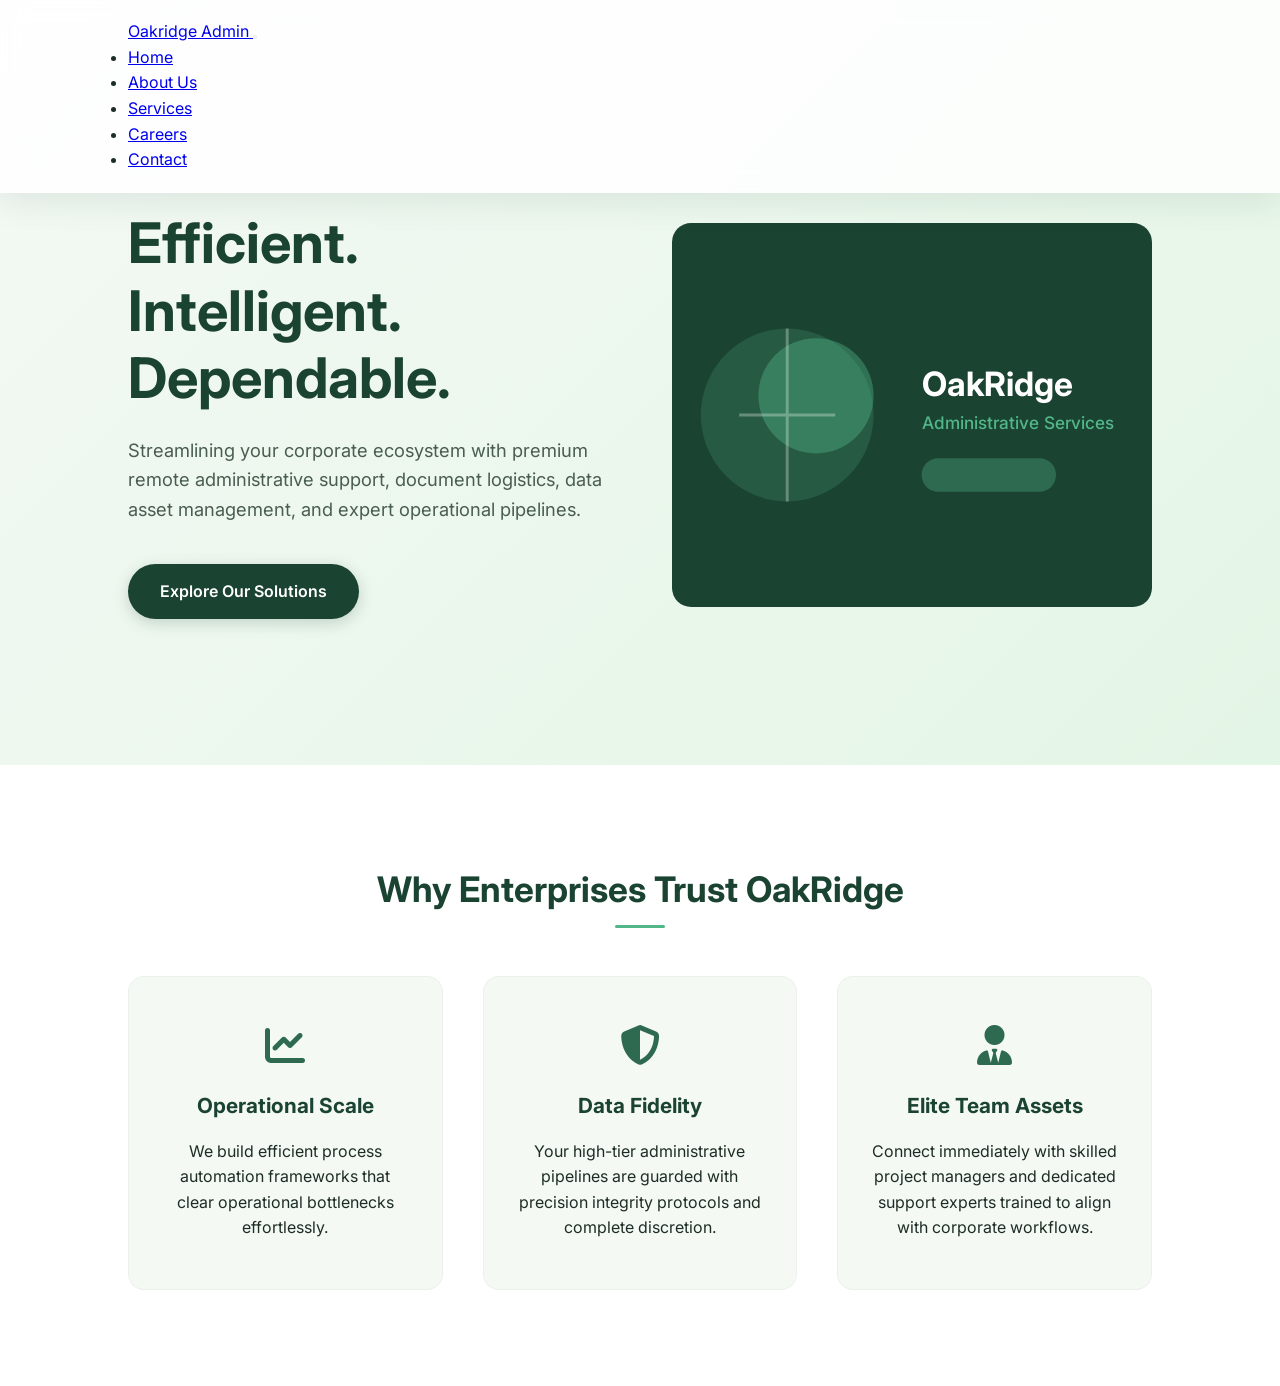
<file: index.html>
<!DOCTYPE html>
<html lang="en">
<head>
    <meta charset="UTF-8">
    <meta name="viewport" content="width=device-width, initial-scale=1.0">
    <title>OakRidge Administrative Services | Professional Business Support</title>
    <!-- Google Fonts & FontAwesome Icons -->
    <link href="https://fonts.googleapis.com/css2?family=Inter:wght@300;400;500;600;700&display=swap" rel="stylesheet">
    <link rel="stylesheet" href="https://cdnjs.cloudflare.com/ajax/libs/font-awesome/6.4.0/css/all.min.css">
    
    <style>
        :root {
            --primary: #1b4332;
            --primary-light: #2d6a4f;
            --accent: #52b788;
            --light-bg: #f4f9f4;
            --dark-text: #1d2d24;
            --glass: rgba(255, 255, 255, 0.85);
            --shadow: 0 8px 32px 0 rgba(27, 67, 50, 0.1);
        }

        * {
            margin: 0;
            padding: 0;
            box-sizing: border-box;
            font-family: 'Inter', sans-serif;
        }

        body {
            background-color: var(--light-bg);
            color: var(--dark-text);
            line-height: 1.6;
            overflow-x: hidden;
        }

        /* Navigation Bar */
        nav {
            position: fixed;
            top: 0;
            width: 100%;
            background: var(--glass);
            backdrop-filter: blur(12px);
            -webkit-backdrop-filter: blur(12px);
            border-bottom: 1px solid rgba(255, 255, 255, 0.2);
            padding: 1.2rem 10%;
            display: flex;
            justify-content: space-between;
            align-items: center;
            z-index: 1000;
            box-shadow: var(--shadow);
        }

        .logo {
            font-size: 1.4rem;
            font-weight: 700;
            color: var(--primary);
            display: flex;
            align-items: center;
            gap: 10px;
        }

        .logo i {
            color: var(--accent);
        }

        .nav-links {
            display: flex;
            list-style: none;
            gap: 2.5rem;
        }

        .nav-links a {
            text-decoration: none;
            color: var(--dark-text);
            font-weight: 500;
            transition: color 0.3s;
        }

        .nav-links a:hover, .nav-links a.active {
            color: var(--primary-light);
        }

        /* Hero Section */
        .hero {
            padding: 12rem 10% 8rem 10%;
            background: linear-gradient(135deg, rgba(244,249,244,1) 0%, rgba(216,243,220,0.6) 100%);
            display: flex;
            align-items: center;
            justify-content: space-between;
            min-height: 85vh;
            gap: 4rem;
        }

        .hero-content {
            flex: 1;
            animation: fadeInUp 1s ease;
        }

        .hero-content h1 {
            font-size: 3.5rem;
            color: var(--primary);
            line-height: 1.2;
            margin-bottom: 1.5rem;
        }

        .hero-content p {
            font-size: 1.15rem;
            color: #4a5d51;
            margin-bottom: 2.5rem;
            max-width: 550px;
        }

        .btn {
            display: inline-block;
            padding: 0.9rem 2rem;
            background-color: var(--primary);
            color: white;
            text-decoration: none;
            border-radius: 50px;
            font-weight: 600;
            transition: all 0.3s ease;
            box-shadow: 0 4px 15px rgba(27, 67, 50, 0.2);
        }

        .btn:hover {
            background-color: var(--primary-light);
            transform: translateY(-2px);
            box-shadow: 0 6px 20px rgba(27, 67, 50, 0.3);
        }

        .hero-image {
            flex: 1;
            display: flex;
            justify-content: center;
            animation: fadeInRight 1.2s ease;
        }

        /* Dynamic SVG Vector representation of our Custom Banner */
        .hero-svg {
            width: 100%;
            max-width: 550px;
            filter: drop-shadow(var(--shadow));
        }

        /* Features Section */
        .features {
            padding: 6rem 10%;
            background-color: white;
            text-align: center;
        }

        .section-title {
            font-size: 2.2rem;
            color: var(--primary);
            margin-bottom: 3rem;
            position: relative;
        }

        .section-title::after {
            content: '';
            display: block;
            width: 50px;
            height: 3px;
            background-color: var(--accent);
            margin: 0.5rem auto 0 auto;
            border-radius: 2px;
        }

        .grid {
            display: grid;
            grid-template-columns: repeat(auto-fit, minmax(280px, 1fr));
            gap: 2.5rem;
        }

        .card {
            background: var(--light-bg);
            padding: 3rem 2rem;
            border-radius: 16px;
            transition: all 0.3s ease;
            border: 1px solid rgba(0,0,0,0.03);
        }

        .card:hover {
            transform: translateY(-10px);
            background: white;
            box-shadow: var(--shadow);
            border-color: rgba(82, 183, 136, 0.3);
        }

        .card i {
            font-size: 2.5rem;
            color: var(--primary-light);
            margin-bottom: 1.5rem;
        }

        .card h3 {
            font-size: 1.3rem;
            color: var(--primary);
            margin-bottom: 1rem;
        }

        /* Animations */
        @keyframes fadeInUp {
            from { opacity: 0; transform: translateY(30px); }
            to { opacity: 1; transform: translateY(0); }
        }

        @keyframes fadeInRight {
            from { opacity: 0; transform: translateX(30px); }
            to { opacity: 1; transform: translateX(0); }
        }

        /* Mobile Responsive adjustment */
        @media (max-width: 968px) {
            nav { padding: 1.2rem 5%; }
            .hero { flex-direction: column; text-align: center; padding-top: 10rem; }
            .hero-content h1 { font-size: 2.5rem; }
            .hero-content p { margin: 0 auto 2.5rem auto; }
        }
    </style>
</head>
<body>

    <!-- Navigation -->
    <nav class="navbar navbar-expand-lg navbar-light bg-white border-bottom shadow-sm py-3">
    <div class="container">
        <a class="navbar-brand fw-bold text-success" href="index.html">
            Oakridge Admin
        </a>
        <button class="navbar-toggler border-0" type="button" data-bs-toggle="collapse" data-bs-target="#navbarNav">
            <span class="navbar-toggler-icon"></span>
        </button>
        <div class="collapse navbar-collapse justify-content-end" id="navbarNav">
            <ul class="navbar-nav gap-3">
                <li class="nav-item"><a class="nav-link" href="index.html">Home</a></li>
                <li class="nav-item"><a class="nav-link" href="about.html">About Us</a></li>
                <li class="nav-item"><a class="nav-link" href="services.html">Services</a></li>
                <li class="nav-item"><a class="nav-link" href="careers.html">Careers</a></li>
                <li class="nav-item"><a class="nav-link" href="contact.html">Contact</a></li>
            </ul>
        </div>
    </div>
</nav>

    <!-- Hero Section -->
    <section class="hero">
        <div class="hero-content">
            <h1>Efficient. Intelligent. Dependable.</h1>
            <p>Streamlining your corporate ecosystem with premium remote administrative support, document logistics, data asset management, and expert operational pipelines.</p>
            <a href="#" class="btn">Explore Our Solutions</a>
        </div>
        <div class="hero-image">
            <!-- Sleek modern geometry vector representation -->
            <svg class="hero-svg" viewBox="0 0 500 400" xmlns="http://www.w3.org/2000/svg">
                <rect width="500" height="400" rx="20" fill="#1b4332" />
                <circle cx="120" cy="200" r="90" fill="#2d6a4f" opacity="0.6"/>
                <circle cx="150" cy="180" r="60" fill="#52b788" opacity="0.4"/>
                <path d="M120 110 L120 290 M70 200 L170 200" stroke="#fff" stroke-width="3" opacity="0.3"/>
                <!-- Corporate elements text representations -->
                <text x="260" y="180" fill="#fff" font-family="'Inter', sans-serif" font-weight="700" font-size="35">OakRidge</text>
                <text x="260" y="215" fill="#52b788" font-family="'Inter', sans-serif" font-weight="500" font-size="18">Administrative Services</text>
                <rect x="260" y="245" width="140" height="35" rx="17.5" fill="#2d6a4f" />
                <text x="282" y="267" fill="#fff" font-family="'Inter', sans-serif" font-weight="600" font-size="12"></text>
            </svg>
        </div>
    </section>

    <!-- Core Values / Features Section -->
    <section class="features">
        <h2 class="section-title">Why Enterprises Trust OakRidge</h2>
        <div class="grid">
            <div class="card">
                <i class="fa-solid fa-chart-line"></i>
                <h3>Operational Scale</h3>
                <p>We build efficient process automation frameworks that clear operational bottlenecks effortlessly.</p>
            </div>
            <div class="card">
                <i class="fa-solid fa-shield-halved"></i>
                <h3>Data Fidelity</h3>
                <p>Your high-tier administrative pipelines are guarded with precision integrity protocols and complete discretion.</p>
            </div>
            <div class="card">
                <i class="fa-solid fa-user-tie"></i>
                <h3>Elite Team Assets</h3>
                <p>Connect immediately with skilled project managers and dedicated support experts trained to align with corporate workflows.</p>
            </div>
        </div>
    </section>

</body>
</html>
</file>
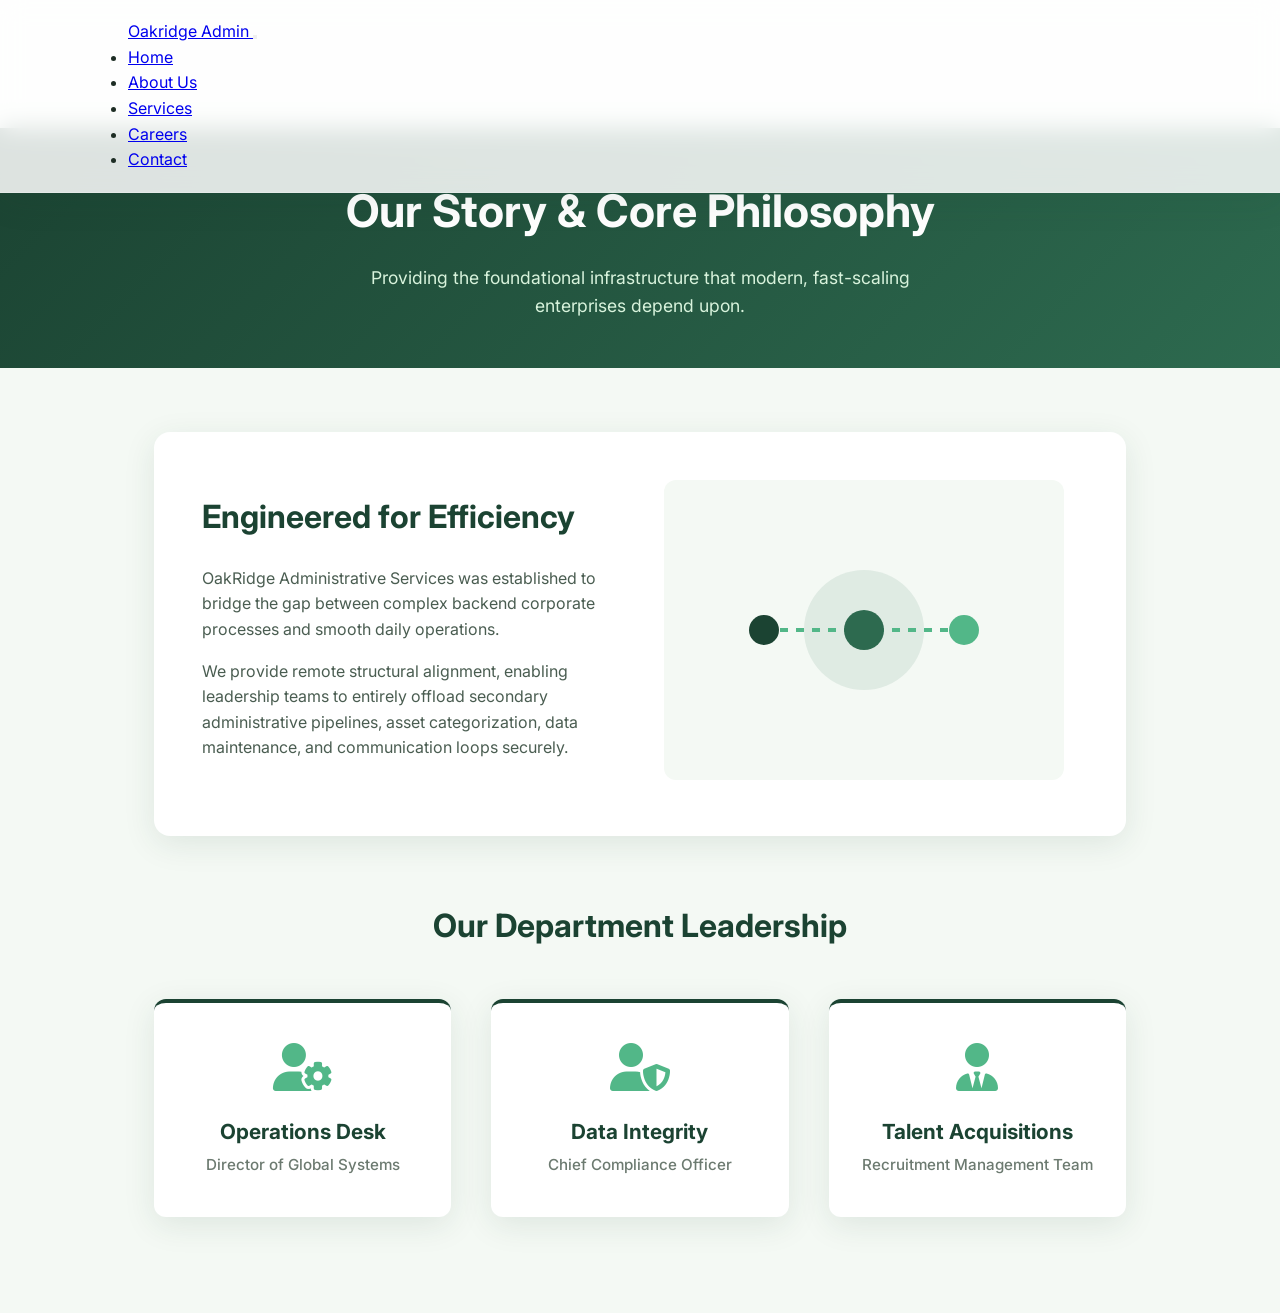
<file: about.html>
<!DOCTYPE html>
<html lang="en">
<head>
    <meta charset="UTF-8">
    <meta name="viewport" content="width=device-width, initial-scale=1.0">
    <title>About Us | OakRidge Administrative Services</title>
    <link href="https://fonts.googleapis.com/css2?family=Inter:wght@300;400;500;600;700&display=swap" rel="stylesheet">
    <link rel="stylesheet" href="https://cdnjs.cloudflare.com/ajax/libs/font-awesome/6.4.0/css/all.min.css">
    
    <style>
        :root {
            --primary: #1b4332;
            --primary-light: #2d6a4f;
            --accent: #52b788;
            --light-bg: #f4f9f4;
            --dark-text: #1d2d24;
            --glass: rgba(255, 255, 255, 0.85);
            --shadow: 0 8px 32px 0 rgba(27, 67, 50, 0.1);
        }

        * {
            margin: 0;
            padding: 0;
            box-sizing: border-box;
            font-family: 'Inter', sans-serif;
        }

        body {
            background-color: var(--light-bg);
            color: var(--dark-text);
            line-height: 1.6;
            padding-top: 8rem;
        }

        /* Navigation Bar */
        nav {
            position: fixed;
            top: 0;
            width: 100%;
            background: var(--glass);
            backdrop-filter: blur(12px);
            -webkit-backdrop-filter: blur(12px);
            border-bottom: 1px solid rgba(255, 255, 255, 0.2);
            padding: 1.2rem 10%;
            display: flex;
            justify-content: space-between;
            align-items: center;
            z-index: 1000;
            box-shadow: var(--shadow);
        }

        .logo {
            font-size: 1.4rem;
            font-weight: 700;
            color: var(--primary);
            display: flex;
            align-items: center;
            gap: 10px;
        }

        .logo i {
            color: var(--accent);
        }

        .nav-links {
            display: flex;
            list-style: none;
            gap: 2.5rem;
        }

        .nav-links a {
            text-decoration: none;
            color: var(--dark-text);
            font-weight: 500;
            transition: color 0.3s;
        }

        .nav-links a:hover, .nav-links a.active {
            color: var(--primary-light);
        }

        /* Page Header */
        .page-header {
            text-align: center;
            padding: 3rem 10%;
            background: linear-gradient(135deg, #1b4332 0%, #2d6a4f 100%);
            color: white;
            margin-bottom: 4rem;
        }

        .page-header h1 {
            font-size: 2.8rem;
            margin-bottom: 1rem;
        }

        .page-header p {
            color: #d8f3dc;
            font-size: 1.1rem;
            max-width: 600px;
            margin: 0 auto;
        }

        /* About Content Layout */
        .about-container {
            max-width: 1100px;
            margin: 0 auto;
            padding: 0 5% 6rem 5%;
        }

        .mission-section {
            background: white;
            padding: 3rem;
            border-radius: 16px;
            box-shadow: var(--shadow);
            margin-bottom: 4rem;
            display: grid;
            grid-template-columns: 1fr 1fr;
            gap: 3rem;
            align-items: center;
        }

        .mission-text h2 {
            color: var(--primary);
            margin-bottom: 1.5rem;
            font-size: 2rem;
        }

        .mission-text p {
            color: #4a5d51;
            margin-bottom: 1rem;
        }

        .mission-graphics svg {
            width: 100%;
            max-width: 400px;
        }

        /* Team Section */
        .team-title {
            text-align: center;
            font-size: 2rem;
            color: var(--primary);
            margin-bottom: 3rem;
        }

        .team-grid {
            display: grid;
            grid-template-columns: repeat(auto-fit, minmax(250px, 1fr));
            gap: 2.5rem;
        }

        .team-card {
            background: white;
            padding: 2.5rem 2rem;
            border-radius: 12px;
            text-align: center;
            box-shadow: var(--shadow);
            border-top: 4px solid var(--primary);
        }

        .team-card i {
            font-size: 3rem;
            color: var(--accent);
            margin-bottom: 1.5rem;
        }

        .team-card h3 {
            color: var(--primary);
            font-size: 1.3rem;
            margin-bottom: 0.3rem;
        }

        .team-card p {
            color: #6c7a70;
            font-size: 0.95rem;
            font-weight: 500;
        }

        /* Responsive */
        @media (max-width: 768px) {
            .mission-section {
                grid-template-columns: 1fr;
                text-align: center;
                padding: 2rem;
            }
            body { padding-top: 6rem; }
        }
    </style>
</head>
<body>

    <!-- Navigation -->
    <nav class="navbar navbar-expand-lg navbar-light bg-white border-bottom shadow-sm py-3">
    <div class="container">
        <a class="navbar-brand fw-bold text-success" href="index.html">
            Oakridge Admin
        </a>
        <button class="navbar-toggler border-0" type="button" data-bs-toggle="collapse" data-bs-target="#navbarNav">
            <span class="navbar-toggler-icon"></span>
        </button>
        <div class="collapse navbar-collapse justify-content-end" id="navbarNav">
            <ul class="navbar-nav gap-3">
                <li class="nav-item"><a class="nav-link" href="index.html">Home</a></li>
                <li class="nav-item"><a class="nav-link" href="about.html">About Us</a></li>
                <li class="nav-item"><a class="nav-link" href="services.html">Services</a></li>
                <li class="nav-item"><a class="nav-link" href="careers.html">Careers</a></li>
                <li class="nav-item"><a class="nav-link" href="contact.html">Contact</a></li>
            </ul>
        </div>
    </div>
</nav>

    <!-- Page Header -->
    <header class="page-header">
        <h1>Our Story & Core Philosophy</h1>
        <p>Providing the foundational infrastructure that modern, fast-scaling enterprises depend upon.</p>
    </header>

    <!-- Main Content -->
    <main class="about-container">
        
        <!-- Mission & Vision Box -->
        <section class="mission-section">
            <div class="mission-text">
                <h2>Engineered for Efficiency</h2>
                <p>OakRidge Administrative Services was established to bridge the gap between complex backend corporate processes and smooth daily operations.</p>
                <p>We provide remote structural alignment, enabling leadership teams to entirely offload secondary administrative pipelines, asset categorization, data maintenance, and communication loops securely.</p>
            </div>
            <div class="mission-graphics">
                <!-- Abstract corporate structure graphics -->
                <svg viewBox="0 0 400 300" fill="none" xmlns="http://www.w3.org/2000/svg">
                    <rect width="400" height="300" rx="12" fill="#f4f9f4"/>
                    <circle cx="200" cy="150" r="60" fill="#2d6a4f" opacity="0.1"/>
                    <line x1="100" y1="150" x2="300" y2="150" stroke="#52b788" stroke-width="4" stroke-dasharray="8 8"/>
                    <circle cx="100" cy="150" r="15" fill="#1b4332"/>
                    <circle cx="200" cy="150" r="20" fill="#2d6a4f"/>
                    <circle cx="300" cy="150" r="15" fill="#52b788"/>
                </svg>
            </div>
        </section>

        <!-- Leadership Team Box -->
        <section>
            <h2 class="team-title">Our Department Leadership</h2>
            <div class="team-grid">
                
                <div class="team-card">
                    <i class="fa-solid fa-user-gear"></i>
                    <h3>Operations Desk</h3>
                    <p>Director of Global Systems</p>
                </div>

                <div class="team-card">
                    <i class="fa-solid fa-user-shield"></i>
                    <h3>Data Integrity</h3>
                    <p>Chief Compliance Officer</p>
                </div>

                <div class="team-card">
                    <i class="fa-solid fa-user-tie"></i>
                    <h3>Talent Acquisitions</h3>
                    <p>Recruitment Management Team</p>
                </div>

            </div>
        </section>

    </main>

</body>
</html>
</file>
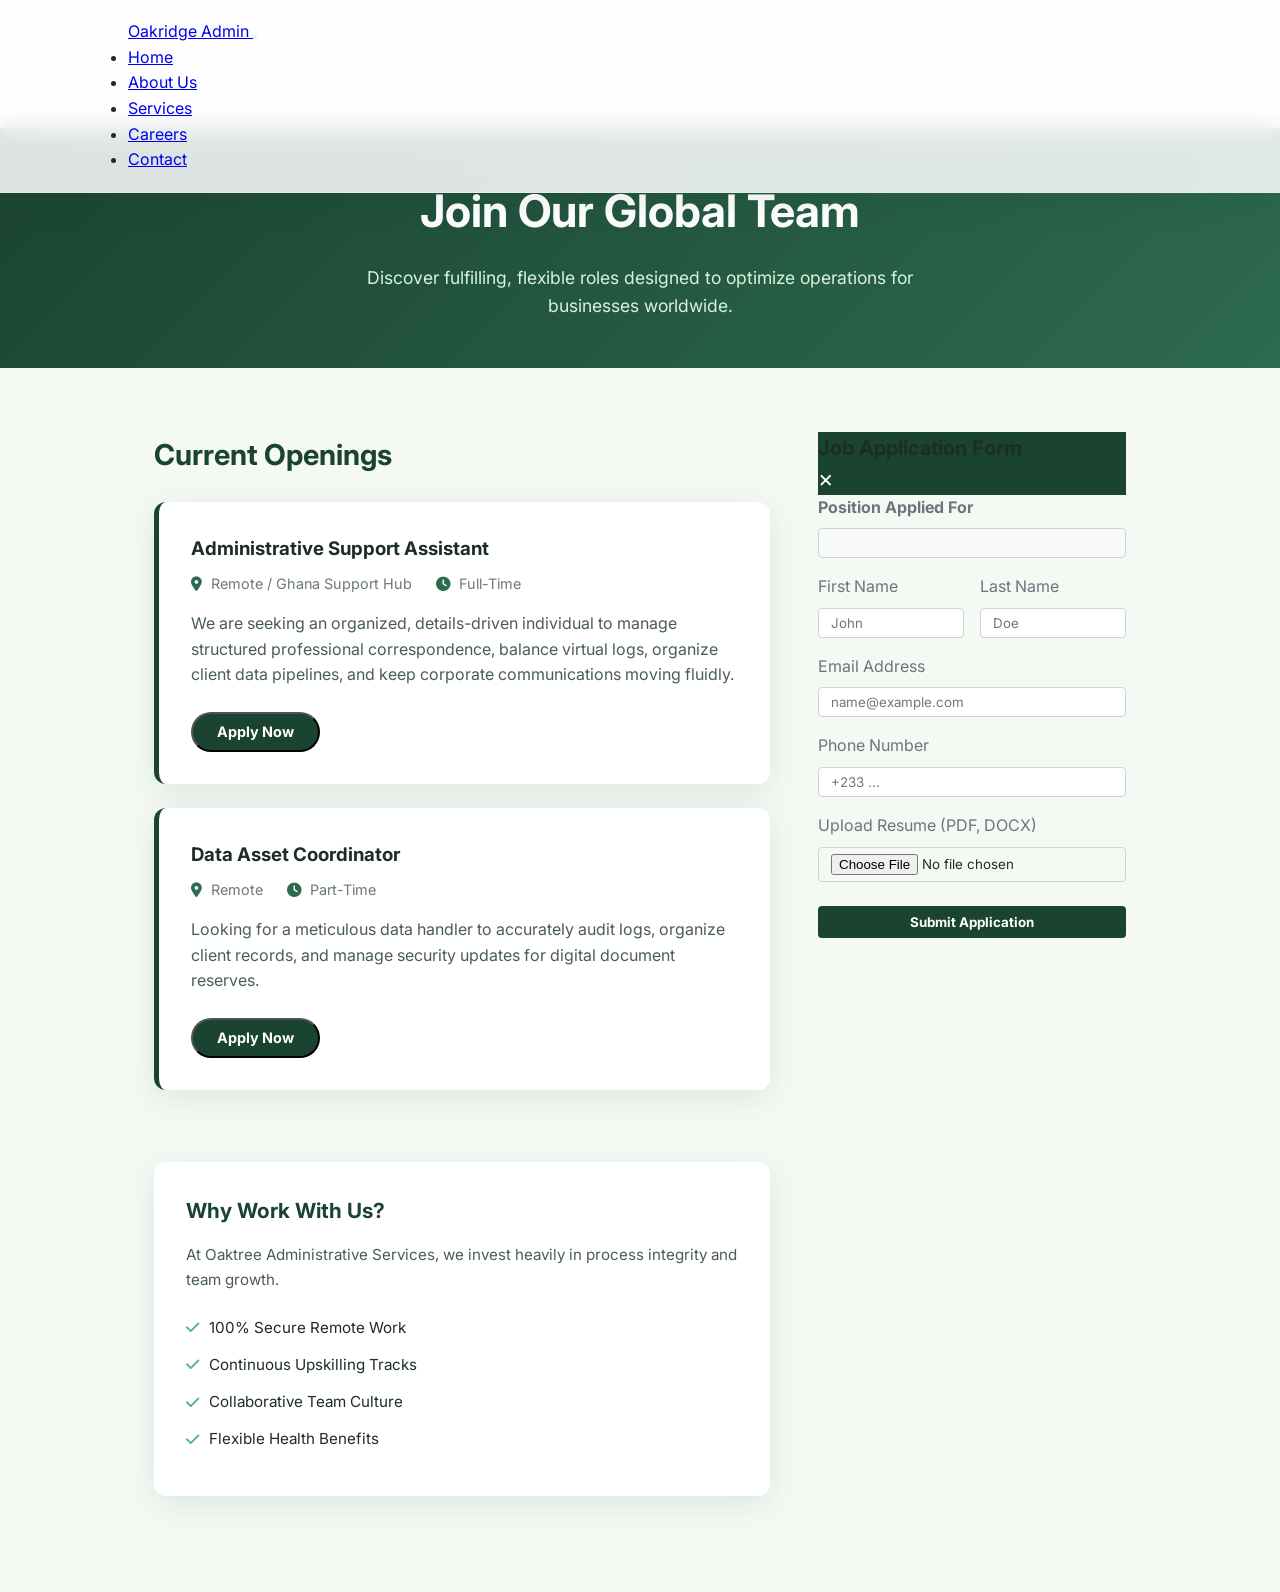
<file: careers.html>
<!DOCTYPE html>
<html lang="en">
<head>
    <meta charset="UTF-8">
    <meta name="viewport" content="width=device-width, initial-scale=1.0">
    <title>Careers | Oaktree Administrative Services</title>
    <link href="https://fonts.googleapis.com/css2?family=Inter:wght@300;400;500;600;700&display=swap" rel="stylesheet">
    <link rel="stylesheet" href="https://cdnjs.cloudflare.com/ajax/libs/font-awesome/6.4.0/css/all.min.css">
    
    <style>
        :root {
            --primary: #1b4332;
            --primary-light: #2d6a4f;
            --accent: #52b788;
            --light-bg: #f4f9f4;
            --dark-text: #1d2d24;
            --glass: rgba(255, 255, 255, 0.85);
            --shadow: 0 8px 32px 0 rgba(27, 67, 50, 0.1);
        }

        * {
            margin: 0;
            padding: 0;
            box-sizing: border-box;
            font-family: 'Inter', sans-serif;
        }

        body {
            background-color: var(--light-bg);
            color: var(--dark-text);
            line-height: 1.6;
            padding-top: 8rem;
        }

        /* Navigation Bar */
        nav {
            position: fixed;
            top: 0;
            width: 100%;
            background: var(--glass);
            backdrop-filter: blur(12px);
            -webkit-backdrop-filter: blur(12px);
            border-bottom: 1px solid rgba(255, 255, 255, 0.2);
            padding: 1.2rem 10%;
            display: flex;
            justify-content: space-between;
            align-items: center;
            z-index: 1000;
            box-shadow: var(--shadow);
        }

        .logo {
            font-size: 1.4rem;
            font-weight: 700;
            color: var(--primary);
            display: flex;
            align-items: center;
            gap: 10px;
        }

        .logo i {
            color: var(--accent);
        }

        .nav-links {
            display: flex;
            list-style: none;
            gap: 2.5rem;
        }

        .nav-links a {
            text-decoration: none;
            color: var(--dark-text);
            font-weight: 500;
            transition: color 0.3s;
        }

        .nav-links a:hover, .nav-links a.active {
            color: var(--primary-light);
        }

        /* Page Header */
        .page-header {
            text-align: center;
            padding: 3rem 10%;
            background: linear-gradient(135deg, #1b4332 0%, #2d6a4f 100%);
            color: white;
            margin-bottom: 4rem;
        }

        .page-header h1 {
            font-size: 2.8rem;
            margin-bottom: 1rem;
        }

        .page-header p {
            color: #d8f3dc;
            font-size: 1.1rem;
            max-width: 600px;
            margin: 0 auto;
        }

        /* Careers Content Layout */
        .careers-container {
            max-width: 1100px;
            margin: 0 auto;
            padding: 0 5%;
            display: grid;
            grid-template-columns: 2fr 1fr;
            gap: 3rem;
            margin-bottom: 6rem;
        }

        /* Job Listings */
        .job-listings h2 {
            color: var(--primary);
            margin-bottom: 1.5rem;
            font-size: 1.8rem;
        }

        .job-card {
            background: white;
            padding: 2rem;
            border-radius: 12px;
            box-shadow: var(--shadow);
            margin-bottom: 1.5rem;
            border-left: 5px solid var(--accent);
            transition: transform 0.3s ease;
        }

        .job-card:hover {
            transform: translateY(-3px);
        }

        .job-meta {
            display: flex;
            gap: 1.5rem;
            color: #6c7a70;
            font-size: 0.9rem;
            margin: 0.5rem 0 1rem 0;
        }

        .job-meta span i {
            margin-right: 5px;
            color: var(--primary-light);
        }

        .job-card p {
            color: #4a5d51;
            margin-bottom: 1.5rem;
        }

        .btn-sm {
            display: inline-block;
            padding: 0.6rem 1.5rem;
            background-color: var(--primary);
            color: white;
            text-decoration: none;
            border-radius: 25px;
            font-weight: 600;
            font-size: 0.9rem;
            transition: background 0.3s;
        }

        .btn-sm:hover {
            background-color: var(--primary-light);
        }

        /* Sidebar Info */
        .sidebar-box {
            background: white;
            padding: 2rem;
            border-radius: 12px;
            box-shadow: var(--shadow);
            height: fit-content;
        }

        .sidebar-box h3 {
            color: var(--primary);
            margin-bottom: 1rem;
            font-size: 1.3rem;
        }

        .sidebar-box p {
            font-size: 0.95rem;
            color: #4a5d51;
            margin-bottom: 1.5rem;
        }

        .culture-list {
            list-style: none;
        }

        .culture-list li {
            margin-bottom: 0.8rem;
            display: flex;
            align-items: center;
            gap: 10px;
            font-size: 0.95rem;
        }

        .culture-list li i {
            color: var(--accent);
        }

        /* Responsive */
        @media (max-width: 768px) {
            .careers-container {
                grid-template-columns: 1fr;
            }
            body { padding-top: 6rem; }
        }
    </style>
</head>
<body>

    <!-- Navigation -->
    <nav class="navbar navbar-expand-lg navbar-light bg-white border-bottom shadow-sm py-3">
    <div class="container">
        <a class="navbar-brand fw-bold text-success" href="index.html">
            Oakridge Admin
        </a>
        <button class="navbar-toggler border-0" type="button" data-bs-toggle="collapse" data-bs-target="#navbarNav">
            <span class="navbar-toggler-icon"></span>
        </button>
        <div class="collapse navbar-collapse justify-content-end" id="navbarNav">
            <ul class="navbar-nav gap-3">
                <li class="nav-item"><a class="nav-link" href="index.html">Home</a></li>
                <li class="nav-item"><a class="nav-link" href="about.html">About Us</a></li>
                <li class="nav-item"><a class="nav-link" href="services.html">Services</a></li>
                <li class="nav-item"><a class="nav-link" href="careers.html">Careers</a></li>
                <li class="nav-item"><a class="nav-link" href="contact.html">Contact</a></li>
            </ul>
        </div>
    </div>
</nav>

    <!-- Page Header -->
    <header class="page-header">
        <h1>Join Our Global Team</h1>
        <p>Discover fulfilling, flexible roles designed to optimize operations for businesses worldwide.</p>
    </header>

    <!-- Main Content Grid -->
    <main class="careers-container">
        <!-- Open Positions Section -->
        <section class="job-listings">
    <h2>Current Openings</h2>

    <!-- Job 1 -->
    <div class="job-card" style="border-left: 5px solid #1b4332;">
        <h3>Administrative Support Assistant</h3>
        <div class="job-meta">
            <span><i class="fa-solid fa-location-dot"></i> Remote / Ghana Support Hub</span>
            <span><i class="fa-solid fa-clock"></i> Full-Time</span>
        </div>
        <p>We are seeking an organized, details-driven individual to manage structured professional correspondence, balance virtual logs, organize client data pipelines, and keep corporate communications moving fluidly.</p>
        <button class="btn-sm text-white border-0 py-2 px-4 rounded-pill" style="background-color: #1b4332; font-weight: bold; cursor: pointer;" data-bs-toggle="modal" data-bs-target="#applyModal" data-job="Administrative Support Assistant">Apply Now</button>
    </div>

    <!-- Job 2 -->
    <div class="job-card mt-4" style="border-left: 5px solid #1b4332;">
        <h3>Data Asset Coordinator</h3>
        <div class="job-meta">
            <span><i class="fa-solid fa-location-dot"></i> Remote</span>
            <span><i class="fa-solid fa-clock"></i> Part-Time</span>
        </div>
        <p>Looking for a meticulous data handler to accurately audit logs, organize client records, and manage security updates for digital document reserves.</p>
        <button class="btn-sm text-white border-0 py-2 px-4 rounded-pill" style="background-color: #1b4332; font-weight: bold; cursor: pointer;" data-bs-toggle="modal" data-bs-target="#applyModal" data-job="Data Asset Coordinator">Apply Now</button>
    </div>
</section>

<!-- ========================================================== -->
<!-- POPUP MODAL & SCRIPT (Paste this right below the section) -->
<!-- ========================================================== -->
<div class="modal fade" id="applyModal" tabindex="-1" aria-hidden="true">
    <div class="modal-dialog modal-dialog-centered">
        <div class="modal-content border-0 shadow" style="font-family: sans-serif;">
            <div class="modal-header text-white p-4" style="background-color: #1b4332;">
                <h5 class="modal-title fw-bold" style="margin: 0; font-size: 1.25rem;">Job Application Form</h5>
                <button type="button" class="btn-close btn-close-white" data-bs-dismiss="modal" aria-label="Close" style="filter: invert(1); background-color: transparent; border: 0; font-size: 1.5rem; cursor: pointer;">&times;</button>
            </div>
            <div class="modal-body p-4" style="text-align: left;">
                <form id="applicationForm">
                    <div class="mb-3" style="margin-bottom: 1rem;">
                        <label class="form-label fw-bold text-secondary small" style="display: block; margin-bottom: 0.5rem; font-weight: bold; color: #6c757d;">Position Applied For</label>
                        <input type="text" class="form-control bg-light fw-bold text-dark" id="modalJobTitle" readonly style="width: 100%; padding: 0.375rem 0.75rem; border: 1px solid #ced4da; border-radius: 0.25rem; background-color: #f8f9fa; font-weight: bold;">
                    </div>
                    <div style="display: flex; gap: 1rem; margin-bottom: 1rem;">
                        <div style="flex: 1;">
                            <label class="form-label small fw-bold text-muted" style="display: block; margin-bottom: 0.5rem; color: #6c757d;">First Name</label>
                            <input type="text" class="form-control" required placeholder="John" style="width: 100%; padding: 0.375rem 0.75rem; border: 1px solid #ced4da; border-radius: 0.25rem;">
                        </div>
                        <div style="flex: 1;">
                            <label class="form-label small fw-bold text-muted" style="display: block; margin-bottom: 0.5rem; color: #6c757d;">Last Name</label>
                            <input type="text" class="form-control" required placeholder="Doe" style="width: 100%; padding: 0.375rem 0.75rem; border: 1px solid #ced4da; border-radius: 0.25rem;">
                        </div>
                    </div>
                    <div class="mb-3" style="margin-bottom: 1rem;">
                        <label class="form-label small fw-bold text-muted" style="display: block; margin-bottom: 0.5rem; color: #6c757d;">Email Address</label>
                        <input type="email" class="form-control" required placeholder="name@example.com" style="width: 100%; padding: 0.375rem 0.75rem; border: 1px solid #ced4da; border-radius: 0.25rem;">
                    </div>
                    <div class="mb-3" style="margin-bottom: 1rem;">
                        <label class="form-label small fw-bold text-muted" style="display: block; margin-bottom: 0.5rem; color: #6c757d;">Phone Number</label>
                        <input type="tel" class="form-control" required placeholder="+233 ..." style="width: 100%; padding: 0.375rem 0.75rem; border: 1px solid #ced4da; border-radius: 0.25rem;">
                    </div>
                    <div class="mb-4" style="margin-bottom: 1.5rem;">
                        <label class="form-label small fw-bold text-muted" style="display: block; margin-bottom: 0.5rem; color: #6c757d;">Upload Resume (PDF, DOCX)</label>
                        <input class="form-control" type="file" required style="width: 100%; padding: 0.375rem 0.75rem; border: 1px solid #ced4da; border-radius: 0.25rem;">
                    </div>
                    <button type="submit" class="btn fw-bold text-white py-2" style="width: 100%; padding: 0.5rem; border: 0; border-radius: 0.25rem; font-weight: bold; color: white; background-color: #1b4332; cursor: pointer;">Submit Application</button>
                </form>
            </div>
        </div>
    </div>
</div>

<script>
    document.addEventListener('DOMContentLoaded', function () {
        const applyModal = document.getElementById('applyModal');
        if (applyModal) {
            applyModal.addEventListener('show.bs.modal', function (event) {
                const button = event.relatedTarget;
                const jobTitle = button.getAttribute('data-job');
                const modalInput = document.getElementById('modalJobTitle');
                modalInput.value = jobTitle;
            });
        }
    });
</script>

        <!-- Sidebar Section -->
        <aside class="sidebar-box">
            <h3>Why Work With Us?</h3>
            <p>At Oaktree Administrative Services, we invest heavily in process integrity and team growth.</p>
            <ul class="culture-list">
                <li><i class="fa-solid fa-check"></i> 100% Secure Remote Work</li>
                <li><i class="fa-solid fa-check"></i> Continuous Upskilling Tracks</li>
                <li><i class="fa-solid fa-check"></i> Collaborative Team Culture</li>
                <li><i class="fa-solid fa-check"></i> Flexible Health Benefits</li>
            </ul>
        </aside>
    </main>

<script src="https://cdn.jsdelivr.net/npm/bootstrap@5.3.0/dist/js/bootstrap.bundle.min.js"></script>
</body>
</html>
</file>
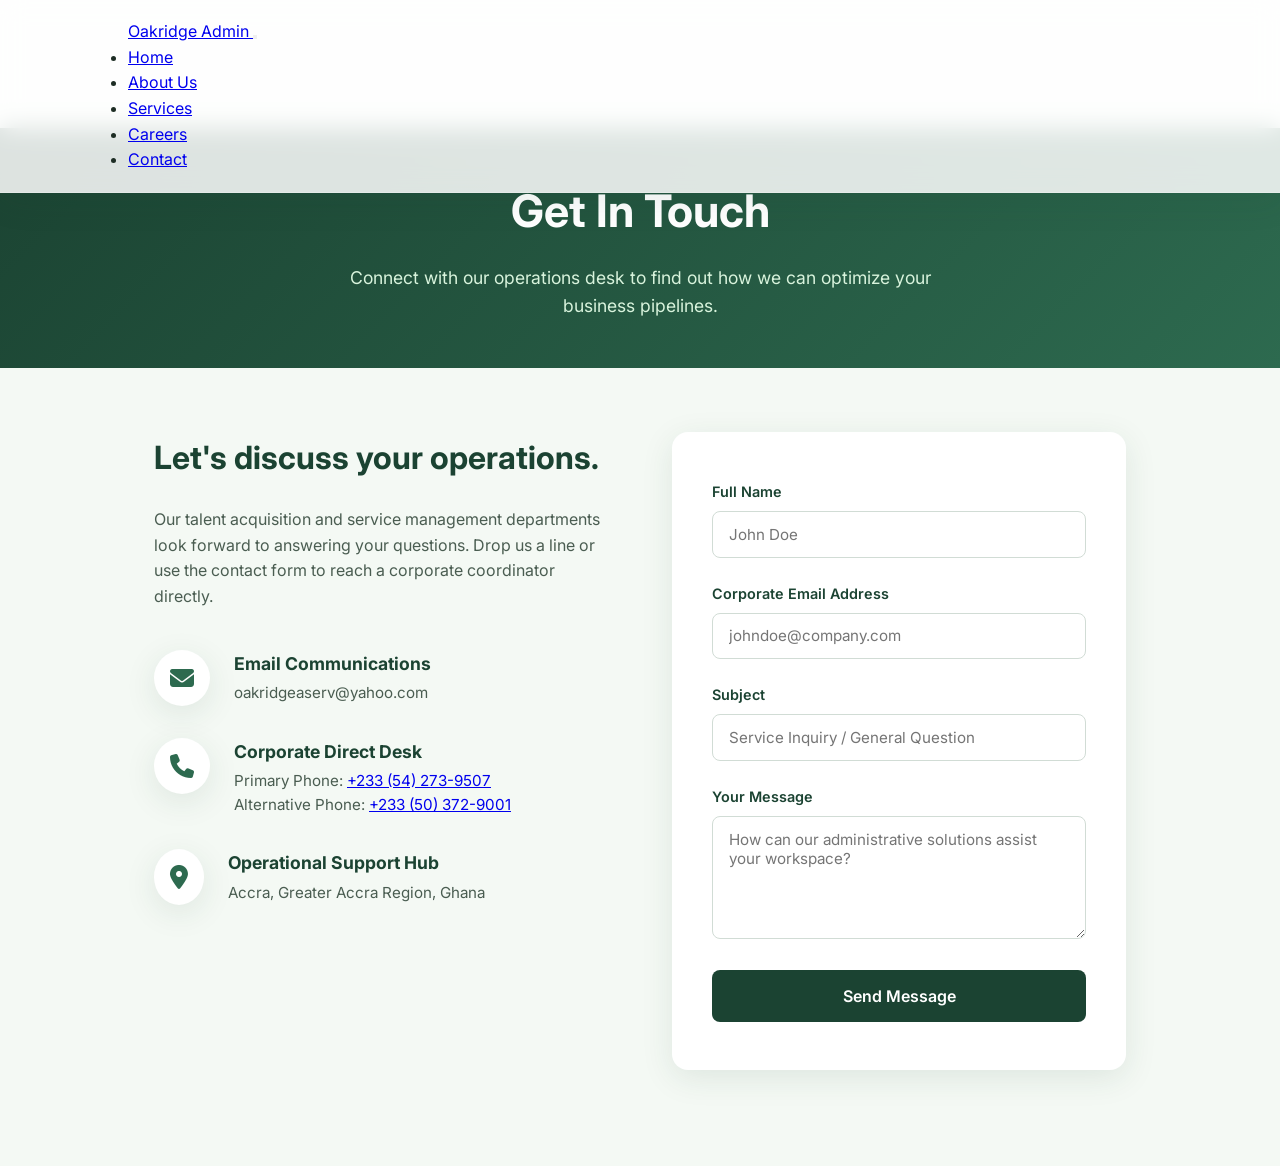
<file: contact.html>
<!DOCTYPE html>
<html lang="en">
<head>
    <meta charset="UTF-8">
    <meta name="viewport" content="width=device-width, initial-scale=1.0">
    <title>Contact Us | OakRidge Administrative Services</title>
    <link href="https://fonts.googleapis.com/css2?family=Inter:wght@300;400;500;600;700&display=swap" rel="stylesheet">
    <link rel="stylesheet" href="https://cdnjs.cloudflare.com/ajax/libs/font-awesome/6.4.0/css/all.min.css">
    
    <style>
        :root {
            --primary: #1b4332;
            --primary-light: #2d6a4f;
            --accent: #52b788;
            --light-bg: #f4f9f4;
            --dark-text: #1d2d24;
            --glass: rgba(255, 255, 255, 0.85);
            --shadow: 0 8px 32px 0 rgba(27, 67, 50, 0.1);
        }

        * {
            margin: 0;
            padding: 0;
            box-sizing: border-box;
            font-family: 'Inter', sans-serif;
        }

        body {
            background-color: var(--light-bg);
            color: var(--dark-text);
            line-height: 1.6;
            padding-top: 8rem;
        }

        /* Navigation Bar */
        nav {
            position: fixed;
            top: 0;
            width: 100%;
            background: var(--glass);
            backdrop-filter: blur(12px);
            -webkit-backdrop-filter: blur(12px);
            border-bottom: 1px solid rgba(255, 255, 255, 0.2);
            padding: 1.2rem 10%;
            display: flex;
            justify-content: space-between;
            align-items: center;
            z-index: 1000;
            box-shadow: var(--shadow);
        }

        .logo {
            font-size: 1.4rem;
            font-weight: 700;
            color: var(--primary);
            display: flex;
            align-items: center;
            gap: 10px;
        }

        .logo i {
            color: var(--accent);
        }

        .nav-links {
            display: flex;
            list-style: none;
            gap: 2.5rem;
        }

        .nav-links a {
            text-decoration: none;
            color: var(--dark-text);
            font-weight: 500;
            transition: color 0.3s;
        }

        .nav-links a:hover, .nav-links a.active {
            color: var(--primary-light);
        }

        /* Page Header */
        .page-header {
            text-align: center;
            padding: 3rem 10%;
            background: linear-gradient(135deg, #1b4332 0%, #2d6a4f 100%);
            color: white;
            margin-bottom: 4rem;
        }

        .page-header h1 {
            font-size: 2.8rem;
            margin-bottom: 1rem;
        }

        .page-header p {
            color: #d8f3dc;
            font-size: 1.1rem;
            max-width: 600px;
            margin: 0 auto;
        }

        /* Contact Layout */
        .contact-container {
            max-width: 1100px;
            margin: 0 auto;
            padding: 0 5%;
            display: grid;
            grid-template-columns: 1fr 1fr;
            gap: 4rem;
            margin-bottom: 6rem;
        }

        /* Info Column */
        .contact-info h2 {
            color: var(--primary);
            margin-bottom: 1.5rem;
            font-size: 2rem;
        }

        .contact-info p {
            color: #4a5d51;
            margin-bottom: 2.5rem;
        }

        .info-details {
            display: flex;
            flex-direction: column;
            gap: 2rem;
        }

        .info-item {
            display: flex;
            align-items: flex-start;
            gap: 1.5rem;
        }

        .info-item i {
            font-size: 1.5rem;
            color: var(--primary-light);
            background: white;
            padding: 1rem;
            border-radius: 50%;
            box-shadow: var(--shadow);
        }

        .info-text h3 {
            font-size: 1.1rem;
            color: var(--primary);
            margin-bottom: 0.2rem;
        }

        .info-text p {
            margin-bottom: 0;
            font-size: 0.95rem;
        }

        /* Form Column */
        .contact-form {
            background: white;
            padding: 3rem 2.5rem;
            border-radius: 16px;
            box-shadow: var(--shadow);
        }

        .form-group {
            margin-bottom: 1.5rem;
        }

        .form-group label {
            display: block;
            font-size: 0.9rem;
            font-weight: 600;
            color: var(--primary);
            margin-bottom: 0.5rem;
        }

        .form-group input, .form-group textarea {
            width: 100%;
            padding: 0.8rem 1rem;
            border: 1px solid #d1dcd5;
            border-radius: 8px;
            font-family: 'Inter', sans-serif;
            font-size: 0.95rem;
            color: var(--dark-text);
            transition: all 0.3s;
        }

        .form-group input:focus, .form-group textarea:focus {
            outline: none;
            border-color: var(--accent);
            box-shadow: 0 0 0 4px rgba(82, 183, 136, 0.15);
        }

        .btn-submit {
            width: 100%;
            padding: 1rem;
            background-color: var(--primary);
            color: white;
            border: none;
            border-radius: 8px;
            font-weight: 600;
            font-size: 1rem;
            cursor: pointer;
            transition: background 0.3s;
        }

        .btn-submit:hover {
            background-color: var(--primary-light);
        }

        /* Responsive */
        @media (max-width: 768px) {
            .contact-container {
                grid-template-columns: 1fr;
                gap: 3rem;
            }
            body { padding-top: 6rem; }
        }
    </style>
</head>
<body>

    <!-- Navigation -->
    <nav class="navbar navbar-expand-lg navbar-light bg-white border-bottom shadow-sm py-3">
    <div class="container">
        <a class="navbar-brand fw-bold text-success" href="index.html">
            Oakridge Admin
        </a>
        <button class="navbar-toggler border-0" type="button" data-bs-toggle="collapse" data-bs-target="#navbarNav">
            <span class="navbar-toggler-icon"></span>
        </button>
        <div class="collapse navbar-collapse justify-content-end" id="navbarNav">
            <ul class="navbar-nav gap-3">
                <li class="nav-item"><a class="nav-link" href="index.html">Home</a></li>
                <li class="nav-item"><a class="nav-link" href="about.html">About Us</a></li>
                <li class="nav-item"><a class="nav-link" href="services.html">Services</a></li>
                <li class="nav-item"><a class="nav-link" href="careers.html">Careers</a></li>
                <li class="nav-item"><a class="nav-link" href="contact.html">Contact</a></li>
            </ul>
        </div>
    </div>
</nav>

    <!-- Page Header -->
    <header class="page-header">
        <h1>Get In Touch</h1>
        <p>Connect with our operations desk to find out how we can optimize your business pipelines.</p>
    </header>

    <!-- Main Content Layout -->
    <main class="contact-container">
        <!-- Info Details Section -->
        <section class="contact-info">
            <h2>Let's discuss your operations.</h2>
            <p>Our talent acquisition and service management departments look forward to answering your questions. Drop us a line or use the contact form to reach a corporate coordinator directly.</p>
            
            <div class="info-details">
                <div class="info-item">
                    <i class="fa-solid fa-envelope"></i>
                    <div class="info-text">
                        <h3>Email Communications</h3>
                        <p>oakridgeaserv@yahoo.com</p>
                    </div>
                </div>
                <div class="info-item">
                    <i class="fa-solid fa-phone"></i>
                    <div class="info-text">
                        <h3>Corporate Direct Desk</h3>
                        <p>Primary Phone: <a href="tel:+233542739507">+233 (54) 273-9507</a></p>
<p>Alternative Phone: <a href="tel:+233503729001">+233 (50) 372-9001</a></p>
                    </div>
                </div>
                <div class="info-item">
                    <i class="fa-solid fa-location-dot"></i>
                    <div class="info-text">
                        <h3>Operational Support Hub</h3>
                        <p>Accra, Greater Accra Region, Ghana</p>
                    </div>
                </div>
            </div>
        </section>

        <!-- Form Section -->
        <section class="contact-form">
            <form onsubmit="event.preventDefault(); alert('Message simulation submitted successfully!');">
                <div class="form-group">
                    <label for="name">Full Name</label>
                    <input type="text" id="name" required placeholder="John Doe">
                </div>
                <div class="form-group">
                    <label for="email">Corporate Email Address</label>
                    <input type="email" id="email" required placeholder="johndoe@company.com">
                </div>
                <div class="form-group">
                    <label for="subject">Subject</label>
                    <input type="text" id="subject" required placeholder="Service Inquiry / General Question">
                </div>
                <div class="form-group">
                    <label for="message">Your Message</label>
                    <textarea id="message" rows="5" required placeholder="How can our administrative solutions assist your workspace?"></textarea>
                </div>
                <button type="submit" class="btn-submit">Send Message</button>
            </form>
        </section>
    </main>

</body>
</html>
</file>
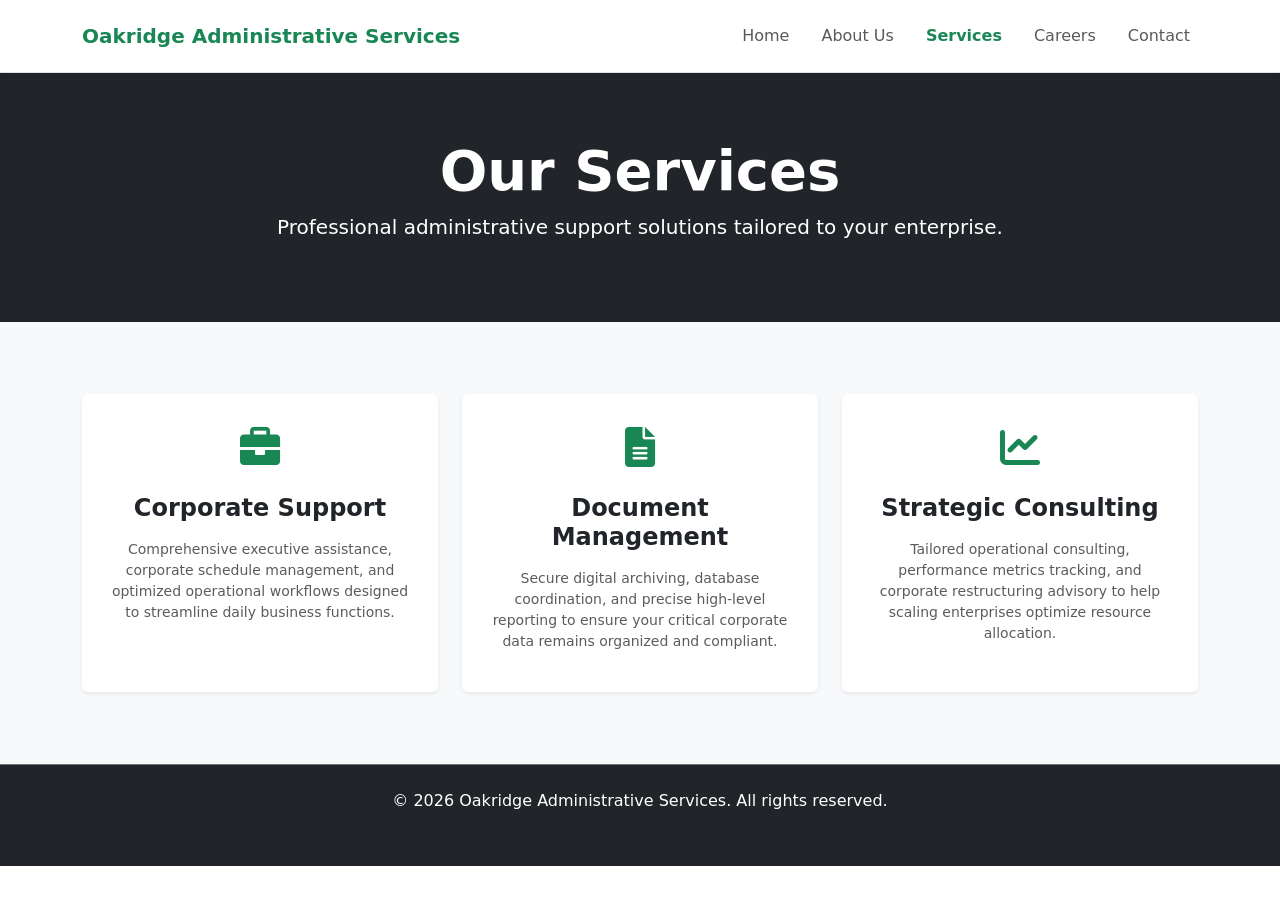
<file: services.html>
<!DOCTYPE html>
<html lang="en">
<head>
    <meta charset="UTF-8">
    <meta name="viewport" content="width=device-width, initial-scale=1.0">
    <title>Our Services | Oakridge Administrative Services</title>
    <!-- Standard Bootstrap CSS for modern layout styling -->
    <link href="https://cdn.jsdelivr.net/npm/bootstrap@5.3.0/dist/css/bootstrap.min.css" rel="stylesheet">
    <!-- FontAwesome for the professional icons -->
    <link href="https://cdnjs.cloudflare.com/ajax/libs/font-awesome/6.0.0/css/all.min.css" rel="stylesheet">
</head>
<body>

    <!-- Navigation Bar -->
    <nav class="navbar navbar-expand-lg navbar-light bg-white border-bottom shadow-sm py-3">
        <div class="container">
            <a class="navbar-brand fw-bold text-success" href="index.html">
                Oakridge Administrative Services
            </a>
            <button class="navbar-expand-lg border-0 bg-transparent d-lg-none" type="button" data-bs-toggle="collapse" data-bs-target="#navbarNav">
                <span class="navbar-toggler-icon"></span>
            </button>
            <div class="collapse navbar-collapse justify-content-end" id="navbarNav">
                <ul class="navbar-nav gap-3">
                    <li class="nav-item"><a class="nav-link" href="index.html">Home</a></li>
                    <li class="nav-item"><a class="nav-link" href="about.html">About Us</a></li>
                    <li class="nav-item"><a class="nav-link active fw-bold text-success" href="services.html">Services</a></li>
                    <li class="nav-item"><a class="nav-link" href="careers.html">Careers</a></li>
                    <li class="nav-item"><a class="nav-link" href="contact.html">Contact</a></li>
                </ul>
            </div>
        </div>
    </nav>

    <!-- Page Header Hero Section -->
    <header class="bg-dark text-white text-center py-5">
        <div class="container py-3">
            <h1 class="fw-bold display-4">Our Services</h1>
            <p class="lead text-light-50">Professional administrative support solutions tailored to your enterprise.</p>
        </div>
    </header>

    <!-- Main Services Grid Section -->
    <main class="services-section py-5 bg-light">
        <div class="container py-4">
            <div class="row g-4">
                
                <!-- Service 1: Corporate Support -->
                <div class="col-md-4">
                    <div class="card h-100 border-0 shadow-sm p-4 text-center">
                        <div class="icon-box mb-3 text-success" style="font-size: 2.5rem;">
                            <i class="fas fa-briefcase"></i>
                        </div>
                        <h4 class="fw-bold mb-3">Corporate Support</h4>
                        <p class="text-muted small">
                            Comprehensive executive assistance, corporate schedule management, and optimized operational workflows designed to streamline daily business functions.
                        </p>
                    </div>
                </div>

                <!-- Service 2: Document Management -->
                <div class="col-md-4">
                    <div class="card h-100 border-0 shadow-sm p-4 text-center">
                        <div class="icon-box mb-3 text-success" style="font-size: 2.5rem;">
                            <i class="fas fa-file-alt"></i>
                        </div>
                        <h4 class="fw-bold mb-3">Document Management</h4>
                        <p class="text-muted small">
                            Secure digital archiving, database coordination, and precise high-level reporting to ensure your critical corporate data remains organized and compliant.
                        </p>
                    </div>
                </div>

                <!-- Service 3: Strategic Consulting -->
                <div class="col-md-4">
                    <div class="card h-100 border-0 shadow-sm p-4 text-center">
                        <div class="icon-box mb-3 text-success" style="font-size: 2.5rem;">
                            <i class="fas fa-chart-line"></i>
                        </div>
                        <h4 class="fw-bold mb-3">Strategic Consulting</h4>
                        <p class="text-muted small">
                            Tailored operational consulting, performance metrics tracking, and corporate restructuring advisory to help scaling enterprises optimize resource allocation.
                        </p>
                    </div>
                </div>

            </div>
        </div>
    </main>

    <!-- Professional Footer Section -->
    <footer class="bg-dark text-white text-center py-4 border-top border-secondary">
        <div class="container">
            <p class="mb-2">&copy; 2026 Oakridge Administrative Services. All rights reserved.</p>
            <p class="small text-muted mb-0">
                Contact: +233 (54) 273-9507 | +233 (50) 372-9001
            </p>
        </div>
    </footer>

    <!-- Bootstrap JS for mobile menu performance -->
    <script src="https://cdn.jsdelivr.net/npm/bootstrap@5.3.0/dist/js/bootstrap.bundle.min.js"></script>
</body>
</html>
</file>
